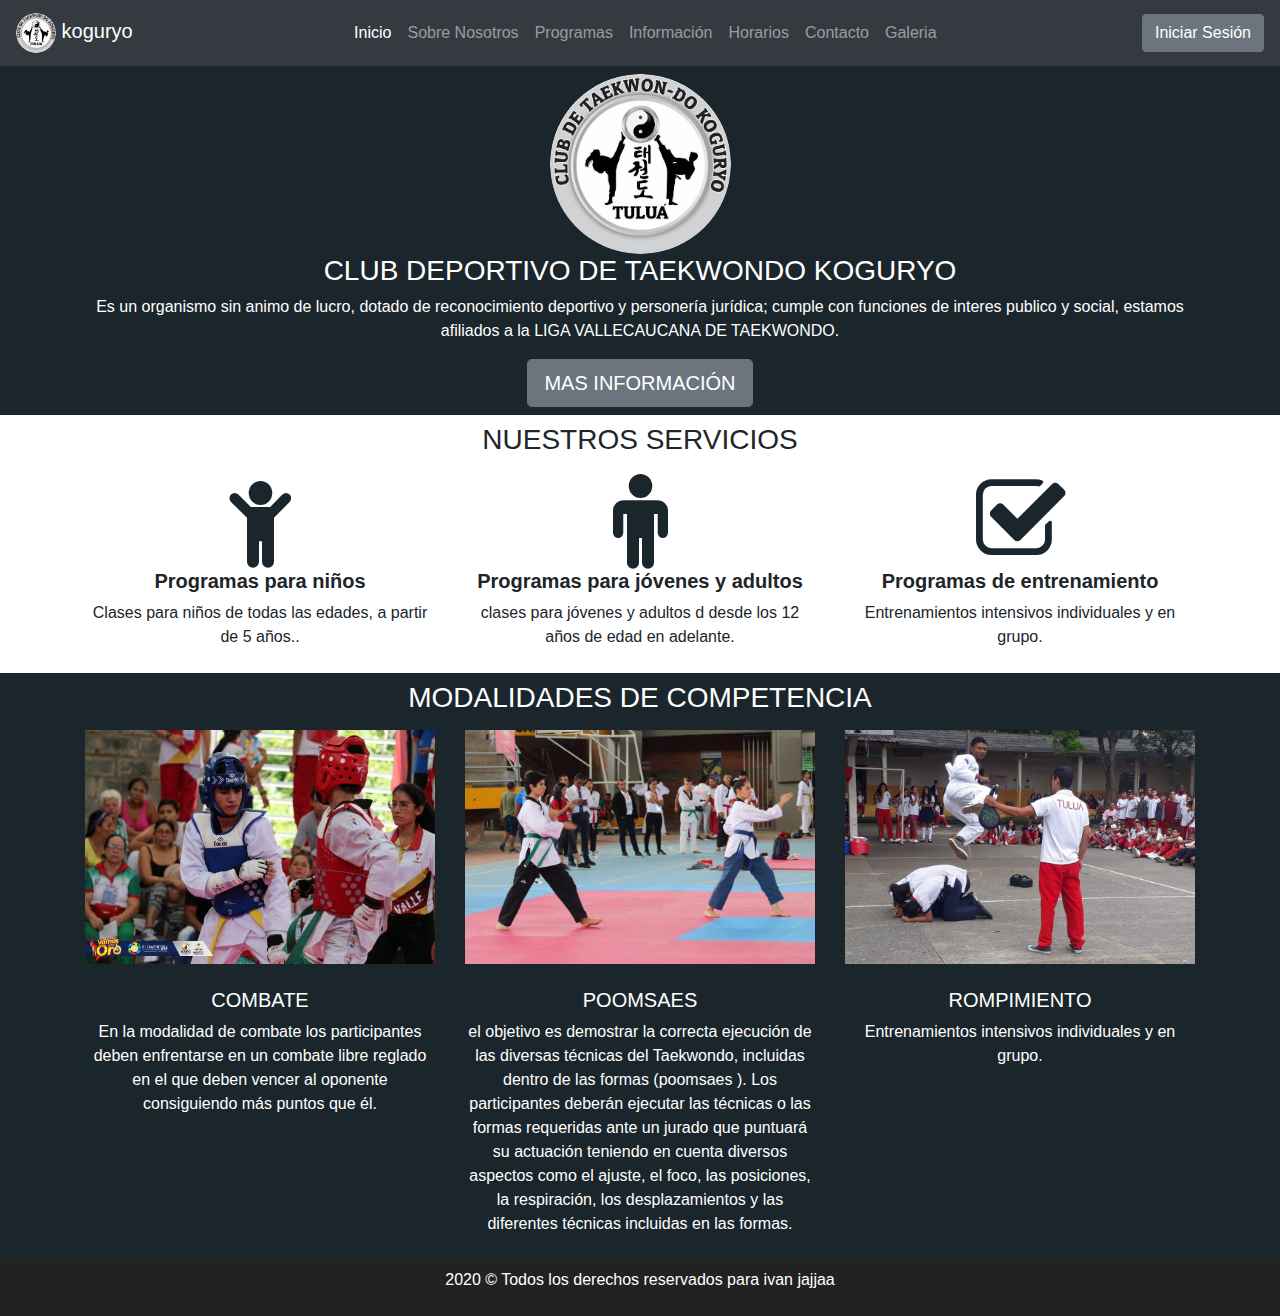
<file: index.html>
<!doctype html>
<html lang="en">
  <head>
    <!-- Required meta tags -->
    <meta charset="utf-8">
    <meta name="viewport" content="width=device-width, initial-scale=1, shrink-to-fit=no">

    <!-- Bootstrap CSS -->
    <link rel="stylesheet" href="css/bootstrap.css">
        <link rel="stylesheet" href="css/font-awesome.min.css">
        <link rel="stylesheet" href="css/estilos.css">

    <title>Club kogyryo</title>
  </head>
  <body>
    <section class="bienvenidos">
      <header class="encabezado">
        <nav class="navbar navbar-expand-lg navbar-dark bg-dark">
  <a class="navbar-brand" href="#">
    <img src="imagenes/logoF.png" width="40" height="40" class="rounded-circle" alt=""> koguryo</a>
  <button class="navbar-toggler" type="button" data-toggle="collapse" data-target="#navbarSupportedContent" aria-controls="navbarSupportedContent" aria-expanded="false" aria-label="Toggle navigation">
    <span class="navbar-toggler-icon"></span>
  </button>

  <div class="collapse navbar-collapse" id="navbarSupportedContent">
    <ul class="navbar-nav mx-auto">
      <li class="nav-item active">
        <a class="nav-link" href="index.html">Inicio <span class="sr-only">(current)</span></a>
      </li>
      <li class="nav-item">
        <a class="nav-link" href="snosotros.html">Sobre Nosotros</a>
      </li>
      <li class="nav-item">
        <a class="nav-link " href="programa.html">Programas</a>
      </li>
      <li class="nav-item">
        <a class="nav-link " href="informacion.html">Información</a>
      </li>
      <li class="nav-item">
        <a class="nav-link " href="horarios.html">Horarios</a>
      </li>
      <li class="nav-item">
        <a class="nav-link " href="contacto.html">Contacto</a>
      </li>
      <li class="nav-item">
        <a class="nav-link " href="galeria.html">Galeria</a>
      </li>
    </ul>
    <form class="form-inline my-2 my-lg-0">
      <a href="plataforma/plata/login.html"><button type="button" class="btn btn-secondary">Iniciar Sesión</button></a>
    </form>
  </div>
</nav>
      </header>



</div>
    </section>

    <section class="quienes-somos  py-2 text-center">
  <div class="container">
<img src="imagenes/logoF.png" alt="Nosotros" width="181" class="rounded-circle ">
<h2 class="h3">CLUB DEPORTIVO DE TAEKWONDO KOGURYO</h2>
<p>Es un organismo sin animo de lucro, dotado de reconocimiento deportivo y personería jurídica; cumple con funciones de interes publico y social, estamos afiliados a la LIGA VALLECAUCANA DE TAEKWONDO.</p>
  <a href="#" class="btn btn-secondary btn-lg" data-toggle="modal" data-target="#quienes-somos">MAS INFORMACIÓN</a>

  </div>

 </section>


 <section class="servicios py-2 text-center">

 <div class="container">
<h2 class="h3 mb-3">NUESTROS SERVICIOS</h2>

<div class="row">
  <div class="col-md-4">
  <i class="fa fa-child" aria-hidden="true"></i>
  <h3 class="h5">Programas para niños</h3>
<p>Clases para niños de todas las edades, a partir de 5 años..</p>
   </div>

     <div class="col-md-4">
  <i class="fa fa-male" aria-hidden="true"></i>
  <h3  class="h5">Programas para jóvenes y adultos</h3>
<p>clases para jóvenes y adultos d desde los 12 años de edad en adelante.</p>
   </div>

     <div class="col-md-4">
  <i class="fa fa-check-square-o" aria-hidden="true"></i>
  <h3  class="h5">Programas de entrenamiento</h3>
<p>Entrenamientos intensivos individuales y en grupo.</p>
   </div>

   


</div>

</div>
 </section>

<section class="ultimos-proyectos py-2 text-center">
  <div class="container">
<h2 class="h3 mb-3">MODALIDADES DE COMPETENCIA</h2>
 <div class="row">
      <div class="col-md-4">
         <a href="#">
          <img src="imagenes/combate.jpg" alt="Proyecto 1" width="290" class="img-fluid m-x-auto">
          </a>
          <h3  class="h5">COMBATE</h3>
<p>En la modalidad de combate los participantes deben enfrentarse en un combate libre reglado en el que deben vencer al oponente consiguiendo más puntos que él.</p>
      </div>

      <div class="col-md-4">
              <a href="#">   <img src="imagenes/poomse.jpg" alt="Proyecto 2" width="290" class="img-fluid m-x-auto"> </a>
              <h3  class="h5">POOMSAES</h3>
<p>el objetivo es demostrar la correcta ejecución de las diversas técnicas del Taekwondo, incluidas dentro de las formas (poomsaes ). Los participantes deberán ejecutar las técnicas o las formas requeridas ante un jurado que puntuará su actuación teniendo en cuenta diversos aspectos como el ajuste, el foco, las posiciones, la respiración, los desplazamientos y las diferentes técnicas incluidas en las formas.</p>
      </div>
            <div class="col-md-4">
               <a href="#">  <img src="imagenes/rompi.jpg" alt="Proyecto 3" width="290" class="img-fluid m-x-auto"> </a>
               <h3  class="h5">ROMPIMIENTO</h3>
<p>Entrenamientos intensivos individuales y en grupo.</p>
      </div>
    </div>



</section>
<footer class="footer   py-2 text-center">
    <div class="container">
<p>2020 © Todos los derechos reservados para ivan jajjaa</p>

  </div>
</footer>


<!-- Modal -->
<div class="modal fade" id="quienes-somos" tabindex="-1" role="dialog" aria-labelledby="myModalLabel" aria-hidden="true">
  <div class="modal-dialog" role="document">
    <div class="modal-content">
      <div class="modal-header">
        <button type="button" class="close" data-dismiss="modal" aria-label="Close">
          <span aria-hidden="true">&times;</span>
        </button>
        <h4 class="modal-title" id="myModalLabel">Quienes somos</h4>
      </div>
      <div class="modal-body">

        <p>
          Lorem ipsum dolor sit amet, consectetur adipisicing elit. Quia saepe autem unde culpa temporibus qui labore eos. Ullam repellendus saepe laborum qui culpa, doloribus atque tempore aut eaque blanditiis, iste.
        </p>
      </div>
      <div class="modal-footer">
        <button type="button" class="btn btn-secondary" data-dismiss="modal">Close</button>

      </div>
    </div>
  </div>
</div>


    <!-- Optional JavaScript -->
    <!-- jQuery first, then Popper.js, then Bootstrap JS -->
    <script src="https://code.jquery.com/jquery-3.4.1.slim.min.js" integrity="sha384-J6qa4849blE2+poT4WnyKhv5vZF5SrPo0iEjwBvKU7imGFAV0wwj1yYfoRSJoZ+n" crossorigin="anonymous"></script>
    <script src="https://cdn.jsdelivr.net/npm/popper.js@1.16.0/dist/umd/popper.min.js" integrity="sha384-Q6E9RHvbIyZFJoft+2mJbHaEWldlvI9IOYy5n3zV9zzTtmI3UksdQRVvoxMfooAo" crossorigin="anonymous"></script>
    <script src="https://stackpath.bootstrapcdn.com/bootstrap/4.4.1/js/bootstrap.min.js" integrity="sha384-wfSDF2E50Y2D1uUdj0O3uMBJnjuUD4Ih7YwaYd1iqfktj0Uod8GCExl3Og8ifwB6" crossorigin="anonymous"></script>
  </body>
</html>
</file>
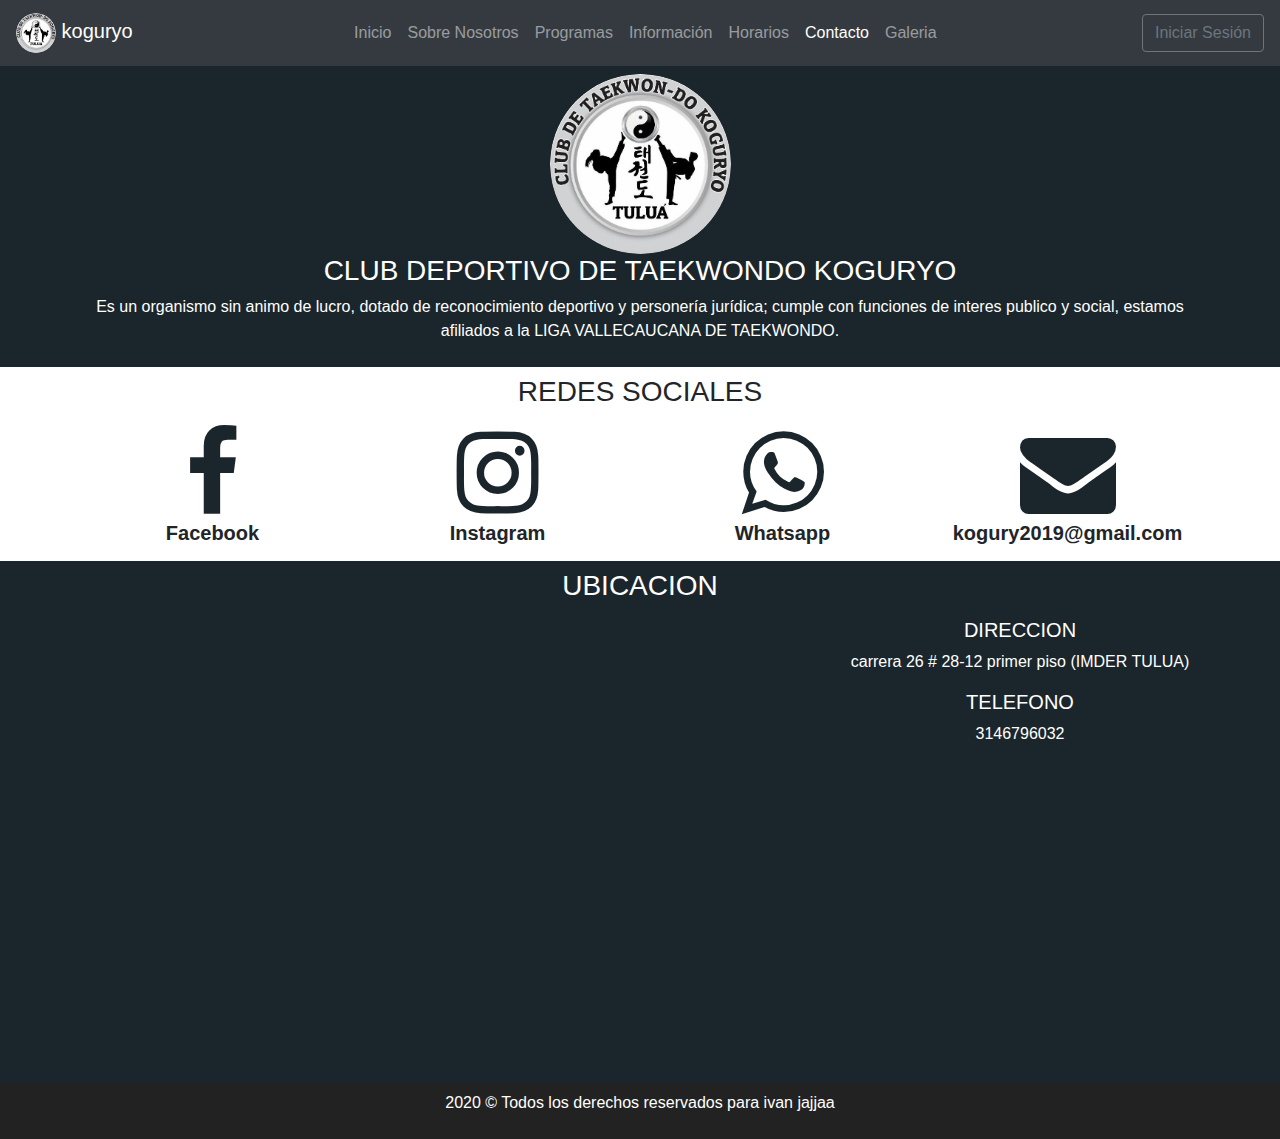
<file: contacto.html>
<!doctype html>
<html lang="en">
  <head>
    <!-- Required meta tags -->
    <meta charset="utf-8">
    <meta name="viewport" content="width=device-width, initial-scale=1, shrink-to-fit=no">

    <!-- Bootstrap CSS -->
    <link rel="stylesheet" href="css/bootstrap.css">
        <link rel="stylesheet" href="css/font-awesome.min.css">
        <link rel="stylesheet" href="css/estilos.css">

    <title>Contacto</title>
  </head>
  <body>
    <section class="bienvenidos1">
      <header class="encabezado">
        <nav class="navbar navbar-expand-lg navbar-dark bg-dark">
  <a class="navbar-brand" href="#">
    <img src="imagenes/logoF.png" width="40" height="40" class="rounded-circle" alt=""> koguryo</a>
  <button class="navbar-toggler" type="button" data-toggle="collapse" data-target="#navbarSupportedContent" aria-controls="navbarSupportedContent" aria-expanded="false" aria-label="Toggle navigation">
    <span class="navbar-toggler-icon"></span>
  </button>

  <div class="collapse navbar-collapse" id="navbarSupportedContent">
    <ul class="navbar-nav mx-auto">
      <li class="nav-item">
        <a class="nav-link" href="index.html">Inicio <span class="sr-only">(current)</span></a>
      </li>
      <li class="nav-item ">
        <a class="nav-link" href="snosotros.html">Sobre Nosotros</a>
      </li>
      <li class="nav-item">
        <a class="nav-link " href="programa.html">Programas</a>
      </li>
      <li class="nav-item">
        <a class="nav-link " href="informacion.html">Información</a>
      </li>
      <li class="nav-item">
        <a class="nav-link " href="horarios.html">Horarios</a>
      </li>
      <li class="nav-item active">
        <a class="nav-link " href="contacto.html">Contacto</a>
      </li>
      <li class="nav-item">
        <a class="nav-link " href="galeria.html">Galeria</a>
      </li>
    </ul>
    <form class="form-inline my-2 my-lg-0">
      <button type="button" class="btn btn-outline-secondary">Iniciar Sesión</button>
    </form>
  </div>
</nav>
      </header>
    </section>

        <section class="quienes-somos  py-2 text-center">
  <div class="container">
<img src="imagenes/logoF.png" alt="Nosotros" width="181" class="rounded-circle ">
<h2 class="h3">CLUB DEPORTIVO DE TAEKWONDO KOGURYO</h2>
<p>Es un organismo sin animo de lucro, dotado de reconocimiento deportivo y personería jurídica; cumple con funciones de interes publico y social, estamos afiliados a la LIGA VALLECAUCANA DE TAEKWONDO.</p>

  </div>

 </section>


 <section class="servicios py-2 text-center">

 <div class="container">
<h2 class="h3 mb-3">REDES SOCIALES</h2>

<div class="row">
  <div class="col-md">
  <a href="https://www.facebook.com/102927211325764/posts/102928521325633/?substory_index=0"><i class="fa fa-facebook" aria-hidden="true"></i></a>
  <h3 class="h5">Facebook</h3>
   </div>

     <div class="col-md">
  <a href="https://www.instagram.com/koguryo_tulua/"><i class="fa fa-instagram" aria-hidden="true"></i></a>
  <h3  class="h5">Instagram</h3>
   </div>
   <div class="col-md">
  <a href="https://wa.link/fxrete"><i class="fa fa-whatsapp" aria-hidden="true"></i></a>
  <h3  class="h5">Whatsapp</h3>
   </div>
   <div class="col-md">
  <i class="fa fa-envelope" aria-hidden="true"></i>
  <h3  class="h5">kogury2019@gmail.com</h3>
   </div>
</div>

</div>
 </section>

<section class="ultimos-proyectos1 py-2 text-center">
  <div class="container">
<h2 class="h3 mb-3">UBICACION</h2>
 <div class="row">
      <div class="col-md-8">
<iframe src="https://www.google.com/maps/embed?pb=!1m18!1m12!1m3!1d248.7307039109428!2d-76.19756130611066!3d4.083143262951199!2m3!1f0!2f0!3f0!3m2!1i1024!2i768!4f13.1!3m3!1m2!1s0x0%3A0x549db1bbc9118225!2sInstituto%20Municipal%20Del%20Depirte!5e0!3m2!1ses-419!2sco!4v1584400615065!5m2!1ses-419!2sco" width="600" height="450" frameborder="0" style="border:0;" allowfullscreen="" aria-hidden="false" tabindex="0"></iframe>
      </div>
       <div class="col-md-4">
<h3  class="h5">DIRECCION</h3>
<p>carrera 26 # 28-12 primer piso (IMDER TULUA)</p>
<h3  class="h5">TELEFONO</h3>
<p>3146796032</p>
      </div>
      
    </div>



</section>
<footer class="footer   py-2 text-center">
    <div class="container">
<p>2020 © Todos los derechos reservados para ivan jajjaa</p>

  </div>
</footer>

    

    <!-- Optional JavaScript -->
    <!-- jQuery first, then Popper.js, then Bootstrap JS -->
    <script src="https://code.jquery.com/jquery-3.4.1.slim.min.js" integrity="sha384-J6qa4849blE2+poT4WnyKhv5vZF5SrPo0iEjwBvKU7imGFAV0wwj1yYfoRSJoZ+n" crossorigin="anonymous"></script>
    <script src="https://cdn.jsdelivr.net/npm/popper.js@1.16.0/dist/umd/popper.min.js" integrity="sha384-Q6E9RHvbIyZFJoft+2mJbHaEWldlvI9IOYy5n3zV9zzTtmI3UksdQRVvoxMfooAo" crossorigin="anonymous"></script>
    <script src="https://stackpath.bootstrapcdn.com/bootstrap/4.4.1/js/bootstrap.min.js" integrity="sha384-wfSDF2E50Y2D1uUdj0O3uMBJnjuUD4Ih7YwaYd1iqfktj0Uod8GCExl3Og8ifwB6" crossorigin="anonymous"></script>
  </body>
</html>
</file>
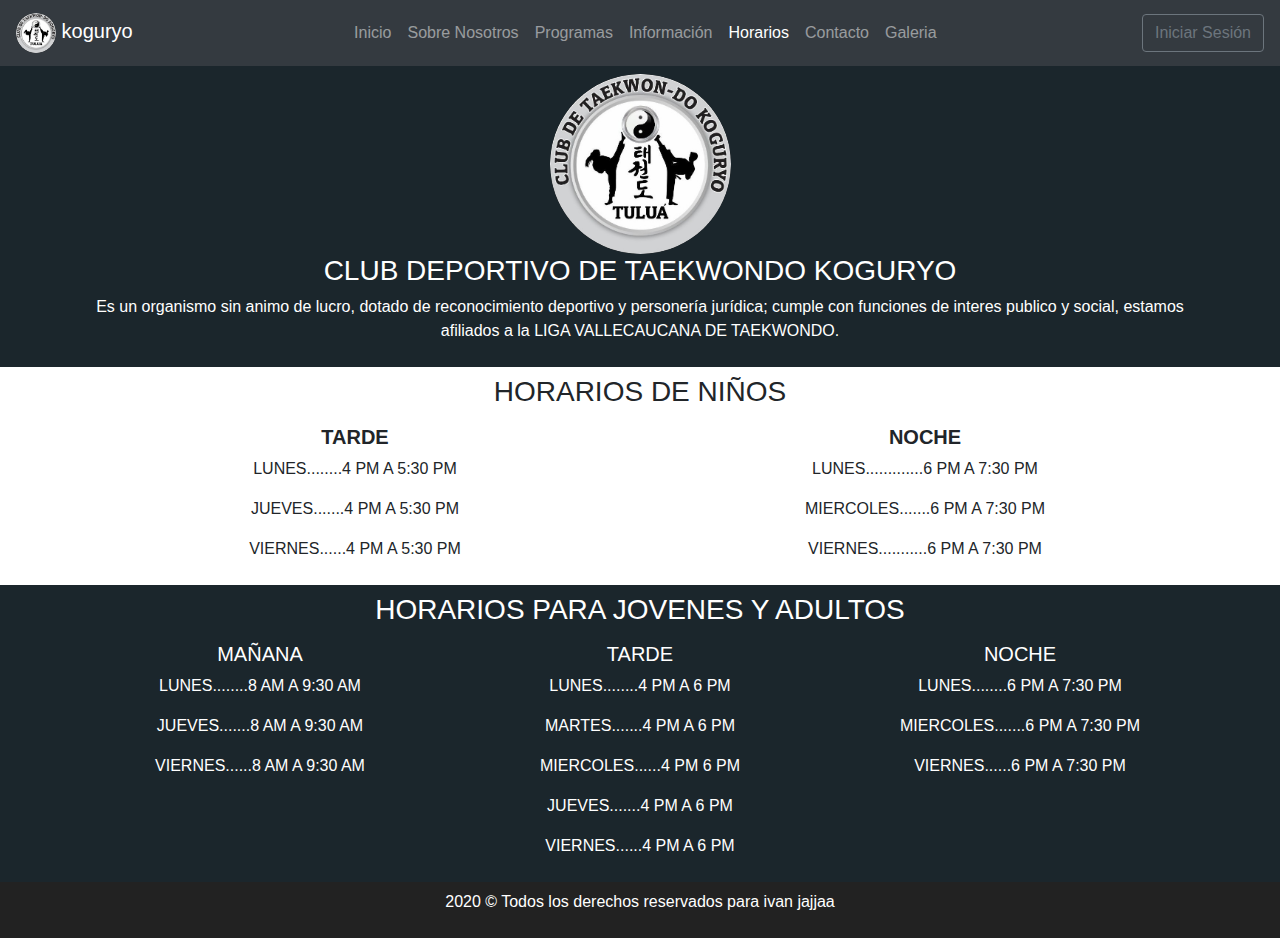
<file: horarios.html>
<!doctype html>
<html lang="en">
  <head>
    <!-- Required meta tags -->
    <meta charset="utf-8">
    <meta name="viewport" content="width=device-width, initial-scale=1, shrink-to-fit=no">

    <!-- Bootstrap CSS -->
    <link rel="stylesheet" href="css/bootstrap.css">
        <link rel="stylesheet" href="css/font-awesome.min.css">
        <link rel="stylesheet" href="css/estilos.css">

    <title>Horarios</title>
  </head>
  <body>
    <section class="bienvenidos1">
      <header class="encabezado">
        <nav class="navbar navbar-expand-lg navbar-dark bg-dark">
  <a class="navbar-brand" href="#">
    <img src="imagenes/logoF.png" width="40" height="40" class="rounded-circle" alt=""> koguryo</a>
  <button class="navbar-toggler" type="button" data-toggle="collapse" data-target="#navbarSupportedContent" aria-controls="navbarSupportedContent" aria-expanded="false" aria-label="Toggle navigation">
    <span class="navbar-toggler-icon"></span>
  </button>

  <div class="collapse navbar-collapse" id="navbarSupportedContent">
    <ul class="navbar-nav mx-auto">
      <li class="nav-item">
        <a class="nav-link" href="index.html">Inicio <span class="sr-only">(current)</span></a>
      </li>
      <li class="nav-item ">
        <a class="nav-link" href="snosotros.html">Sobre Nosotros</a>
      </li>
      <li class="nav-item">
        <a class="nav-link " href="programa.html">Programas</a>
      </li>
      <li class="nav-item">
        <a class="nav-link " href="informacion.html">Información</a>
      </li>
      <li class="nav-item">
        <a class="nav-link active" href="horarios.html">Horarios</a>
      </li>
      <li class="nav-item">
        <a class="nav-link " href="contacto.html">Contacto</a>
      </li>
      <li class="nav-item">
        <a class="nav-link " href="galeria.html">Galeria</a>
      </li>
    </ul>
    <form class="form-inline my-2 my-lg-0">
      <button type="button" class="btn btn-outline-secondary">Iniciar Sesión</button>
    </form>
  </div>
</nav>
      </header>
    </section>

        <section class="quienes-somos  py-2 text-center">
  <div class="container">
<img src="imagenes/logoF.png" alt="Nosotros" width="181" class="rounded-circle ">
<h2 class="h3">CLUB DEPORTIVO DE TAEKWONDO KOGURYO</h2>
<p>Es un organismo sin animo de lucro, dotado de reconocimiento deportivo y personería jurídica; cumple con funciones de interes publico y social, estamos afiliados a la LIGA VALLECAUCANA DE TAEKWONDO.</p>

  </div>

 </section>


 <section class="servicios py-2 text-center">

 <div class="container">
<h2 class="h3 mb-3">HORARIOS DE NIÑOS</h2>

<div class="row">
  <div class="col-md">
  <h3 class="h5">TARDE</h3>
<p>LUNES........4 PM A 5:30 PM</p>
<p>JUEVES.......4 PM A 5:30 PM</p>
<p>VIERNES......4 PM A 5:30 PM</p>
   </div>

     <div class="col-md">
  <h3  class="h5">NOCHE</h3>
<p>LUNES.............6 PM A 7:30 PM</p>
<p>MIERCOLES.......6 PM A 7:30 PM</p>
<p>VIERNES...........6 PM A 7:30 PM</p>
   </div>
</div>

</div>
 </section>

<section class="ultimos-proyectos py-2 text-center">
  <div class="container">
<h2 class="h3 mb-3">HORARIOS PARA JOVENES Y ADULTOS</h2>
 <div class="row">
      <div class="col-md-4">
          <h3  class="h5">MAÑANA</h3>
<p>LUNES........8 AM A 9:30 AM</p>
<p>JUEVES.......8 AM A 9:30 AM</p>
<p>VIERNES......8 AM A 9:30 AM</p>
      </div>

      <div class="col-md-4">
              <h3  class="h5">TARDE</h3>
<p>LUNES........4 PM A 6 PM</p>
<p>MARTES.......4 PM A 6 PM</p>
<p>MIERCOLES......4 PM 6 PM</p>
<p>JUEVES.......4 PM A 6 PM</p>
<p>VIERNES......4 PM A 6 PM</p>
      </div>
            <div class="col-md-4">
               <h3  class="h5">NOCHE</h3>
<p>LUNES........6 PM A 7:30 PM</p>
<p>MIERCOLES.......6 PM A 7:30 PM</p>
<p>VIERNES......6 PM A 7:30 PM</p>
      </div>
    </div>



</section>
<footer class="footer   py-2 text-center">
    <div class="container">
<p>2020 © Todos los derechos reservados para ivan jajjaa</p>

  </div>
</footer>

    

    <!-- Optional JavaScript -->
    <!-- jQuery first, then Popper.js, then Bootstrap JS -->
    <script src="https://code.jquery.com/jquery-3.4.1.slim.min.js" integrity="sha384-J6qa4849blE2+poT4WnyKhv5vZF5SrPo0iEjwBvKU7imGFAV0wwj1yYfoRSJoZ+n" crossorigin="anonymous"></script>
    <script src="https://cdn.jsdelivr.net/npm/popper.js@1.16.0/dist/umd/popper.min.js" integrity="sha384-Q6E9RHvbIyZFJoft+2mJbHaEWldlvI9IOYy5n3zV9zzTtmI3UksdQRVvoxMfooAo" crossorigin="anonymous"></script>
    <script src="https://stackpath.bootstrapcdn.com/bootstrap/4.4.1/js/bootstrap.min.js" integrity="sha384-wfSDF2E50Y2D1uUdj0O3uMBJnjuUD4Ih7YwaYd1iqfktj0Uod8GCExl3Og8ifwB6" crossorigin="anonymous"></script>
  </body>
</html>
</file>
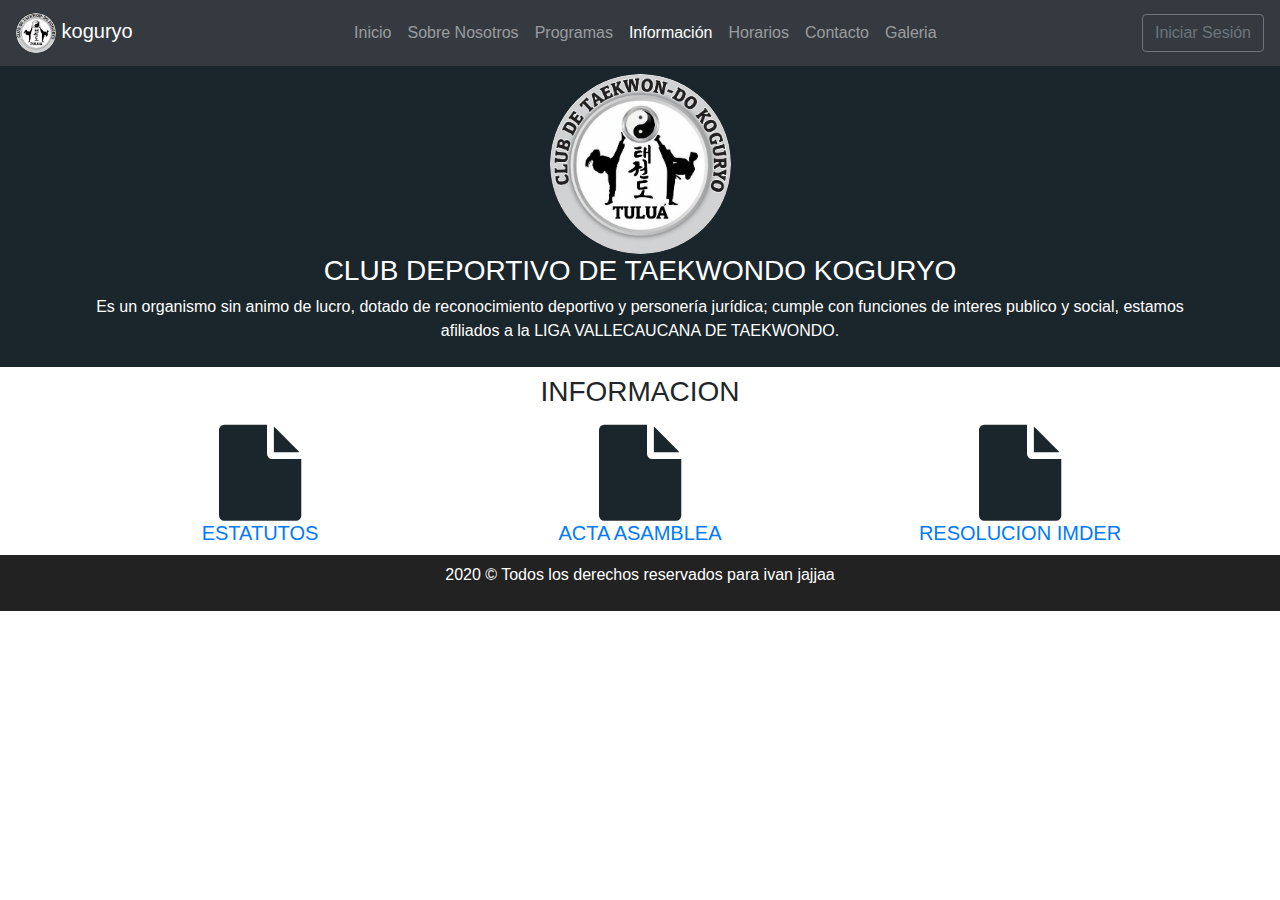
<file: informacion.html>
<!doctype html>
<html lang="en">
  <head>
    <!-- Required meta tags -->
    <meta charset="utf-8">
    <meta name="viewport" content="width=device-width, initial-scale=1, shrink-to-fit=no">

    <!-- Bootstrap CSS -->
    <link rel="stylesheet" href="css/bootstrap.css">
        <link rel="stylesheet" href="css/font-awesome.min.css">
        <link rel="stylesheet" href="css/estilos.css">

    <title>Información</title>
  </head>
  <body>
    <section class="bienvenidos1">
      <header class="encabezado">
        <nav class="navbar navbar-expand-lg navbar-dark bg-dark">
  <a class="navbar-brand" href="#">
    <img src="imagenes/logoF.png" width="40" height="40" class="rounded-circle" alt=""> koguryo</a>
  <button class="navbar-toggler" type="button" data-toggle="collapse" data-target="#navbarSupportedContent" aria-controls="navbarSupportedContent" aria-expanded="false" aria-label="Toggle navigation">
    <span class="navbar-toggler-icon"></span>
  </button>

  <div class="collapse navbar-collapse" id="navbarSupportedContent">
    <ul class="navbar-nav mx-auto">
      <li class="nav-item">
        <a class="nav-link" href="index.html">Inicio <span class="sr-only">(current)</span></a>
      </li>
      <li class="nav-item">
        <a class="nav-link" href="snosotros.html">Sobre Nosotros</a>
      </li>
      <li class="nav-item">
        <a class="nav-link " href="programa.html">Programas</a>
      </li>
      <li class="nav-item active">
        <a class="nav-link " href="informacion.html">Información</a>
      </li>
      <li class="nav-item">
        <a class="nav-link " href="horarios.html">Horarios</a>
      </li>
      <li class="nav-item">
        <a class="nav-link " href="contacto.html">Contacto</a>
      </li>
      <li class="nav-item">
        <a class="nav-link " href="galeria.html">Galeria</a>
      </li>
    </ul>
    <form class="form-inline my-2 my-lg-0">
      <button type="button" class="btn btn-outline-secondary">Iniciar Sesión</button>
    </form>
  </div>
</nav>
      </header>
    </section>

        <section class="quienes-somos  py-2 text-center">
  <div class="container">
<img src="imagenes/logoF.png" alt="Nosotros" width="181" class="rounded-circle ">
<h2 class="h3">CLUB DEPORTIVO DE TAEKWONDO KOGURYO</h2>
<p>Es un organismo sin animo de lucro, dotado de reconocimiento deportivo y personería jurídica; cumple con funciones de interes publico y social, estamos afiliados a la LIGA VALLECAUCANA DE TAEKWONDO.</p>


  </div>

 </section>


 <section class="servicios py-2 text-center">

 <div class="container">
<h2 class="h3 mb-3">INFORMACION</h2>

<div class="row">
  <div class="col-md">
  <i class="fa fa-file" aria-hidden="true"></i>
  <br>
  <a class="h5" href="imagenes/estatutos.pdf" download="ESTATUTOS">ESTATUTOS</a>
   </div>
     <div class="col-md">
  <i class="fa fa-file" aria-hidden="true"></i>
  <br>
  <a class="h5" href="imagenes/fundadores.pdf" download="ACTA ASAMBLEA">ACTA ASAMBLEA</a>
   </div>
     <div class="col-md">
  <i class="fa fa-file" aria-hidden="true"></i>
  <br>
  <a class="h5" href="imagenes/resolucion.pdf" download="RESOLUCION">RESOLUCION IMDER</a>
   </div>
</div>

</div>
 </section>

<footer class="footer   py-2 text-center">
    <div class="container">
<p>2020 © Todos los derechos reservados para ivan jajjaa</p>

  </div>
</footer>

    

    <!-- Optional JavaScript -->
    <!-- jQuery first, then Popper.js, then Bootstrap JS -->
    <script src="https://code.jquery.com/jquery-3.4.1.slim.min.js" integrity="sha384-J6qa4849blE2+poT4WnyKhv5vZF5SrPo0iEjwBvKU7imGFAV0wwj1yYfoRSJoZ+n" crossorigin="anonymous"></script>
    <script src="https://cdn.jsdelivr.net/npm/popper.js@1.16.0/dist/umd/popper.min.js" integrity="sha384-Q6E9RHvbIyZFJoft+2mJbHaEWldlvI9IOYy5n3zV9zzTtmI3UksdQRVvoxMfooAo" crossorigin="anonymous"></script>
    <script src="https://stackpath.bootstrapcdn.com/bootstrap/4.4.1/js/bootstrap.min.js" integrity="sha384-wfSDF2E50Y2D1uUdj0O3uMBJnjuUD4Ih7YwaYd1iqfktj0Uod8GCExl3Og8ifwB6" crossorigin="anonymous"></script>
  </body>
</html>
</file>
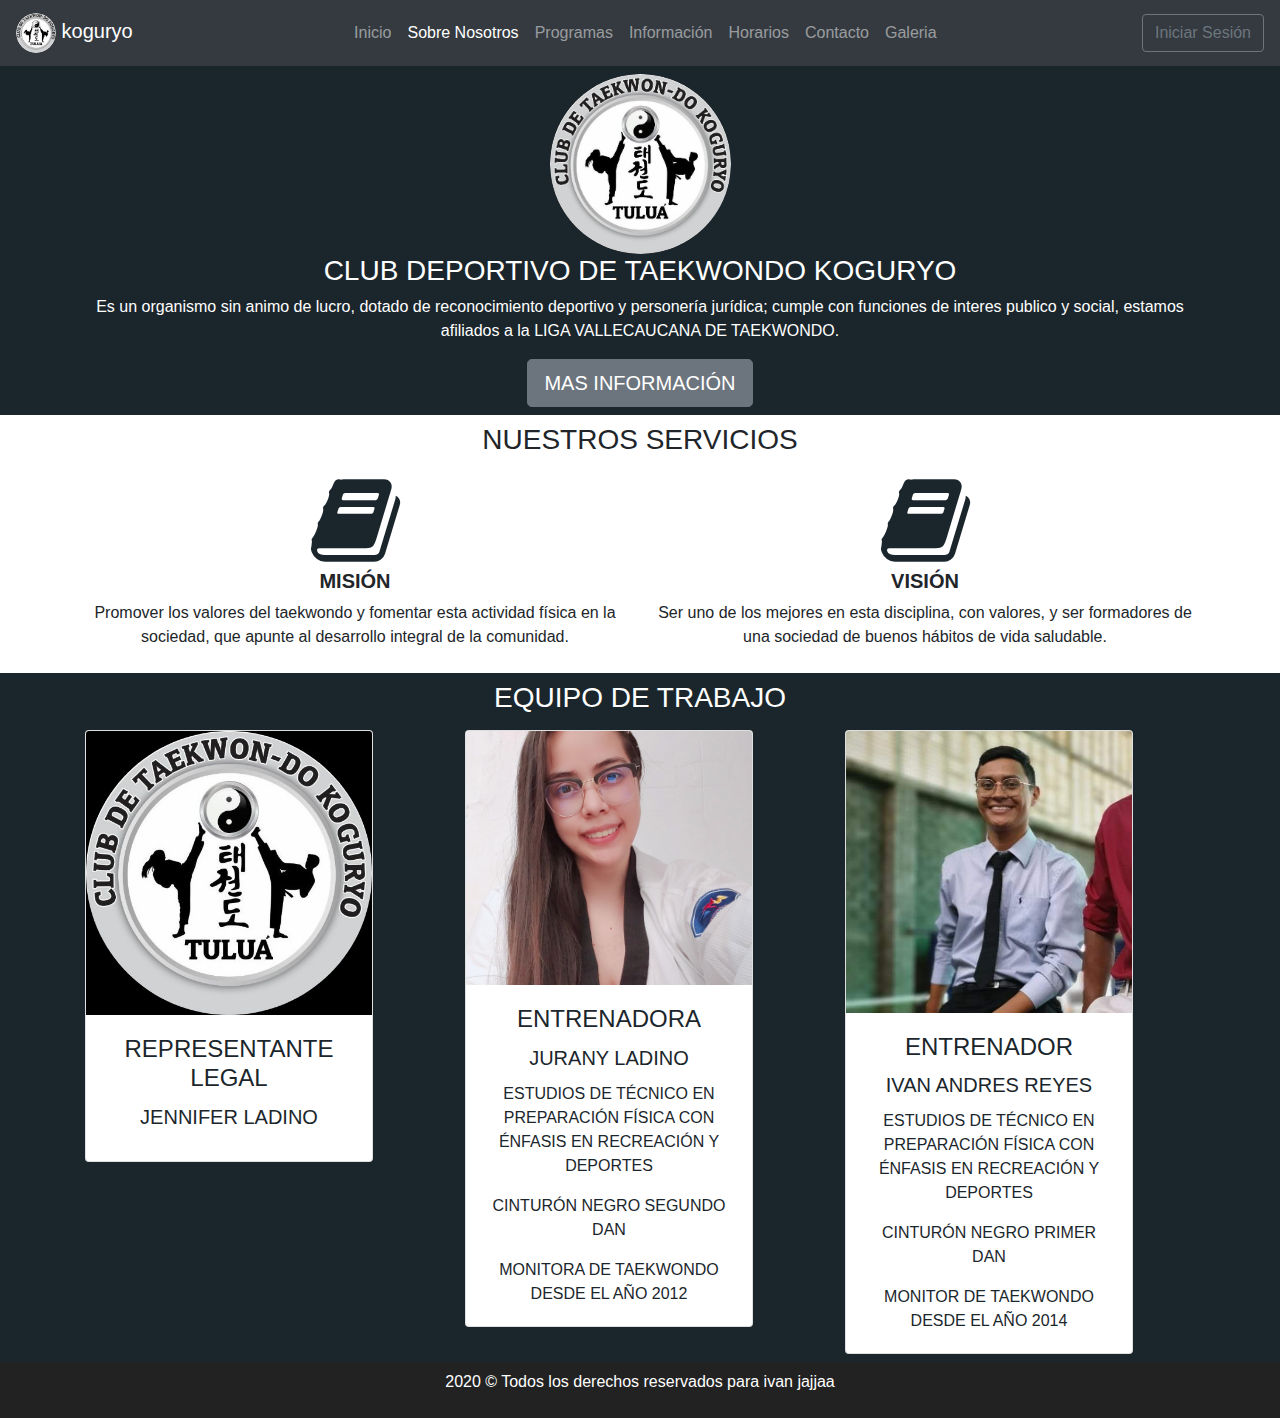
<file: snosotros.html>
<!doctype html>
<html lang="en">
  <head>
    <!-- Required meta tags -->
    <meta charset="utf-8">
    <meta name="viewport" content="width=device-width, initial-scale=1, shrink-to-fit=no">

    <!-- Bootstrap CSS -->
    <link rel="stylesheet" href="css/bootstrap.css">
        <link rel="stylesheet" href="css/font-awesome.min.css">
        <link rel="stylesheet" href="css/estilos.css">

    <title>Sobre Nosotros</title>
  </head>
  <body>
    <section class="bienvenidos1">
      <header class="encabezado">
        <nav class="navbar navbar-expand-lg navbar-dark bg-dark">
  <a class="navbar-brand" href="#">
    <img src="imagenes/logoF.png" width="40" height="40" class="rounded-circle" alt=""> koguryo</a>
  <button class="navbar-toggler" type="button" data-toggle="collapse" data-target="#navbarSupportedContent" aria-controls="navbarSupportedContent" aria-expanded="false" aria-label="Toggle navigation">
    <span class="navbar-toggler-icon"></span>
  </button>

  <div class="collapse navbar-collapse" id="navbarSupportedContent">
    <ul class="navbar-nav mx-auto">
      <li class="nav-item">
        <a class="nav-link" href="index.html">Inicio <span class="sr-only">(current)</span></a>
      </li>
      <li class="nav-item active">
        <a class="nav-link" href="snosotros.html">Sobre Nosotros</a>
      </li>
      <li class="nav-item">
        <a class="nav-link " href="programa.html">Programas</a>
      </li>
      <li class="nav-item">
        <a class="nav-link " href="informacion.html">Información</a>
      </li>
      <li class="nav-item">
        <a class="nav-link " href="horarios.html">Horarios</a>
      </li>
      <li class="nav-item">
        <a class="nav-link " href="contacto.html">Contacto</a>
      </li>
      <li class="nav-item">
        <a class="nav-link " href="galeria.html">Galeria</a>
      </li>
    </ul>
    <form class="form-inline my-2 my-lg-0">
      <button type="button" class="btn btn-outline-secondary">Iniciar Sesión</button>
    </form>
  </div>
</nav>
      </header>
    </section>

        <section class="quienes-somos  py-2 text-center">
  <div class="container">
<img src="imagenes/logoF.png" alt="Nosotros" width="181" class="rounded-circle ">
<h2 class="h3">CLUB DEPORTIVO DE TAEKWONDO KOGURYO</h2>
<p>Es un organismo sin animo de lucro, dotado de reconocimiento deportivo y personería jurídica; cumple con funciones de interes publico y social, estamos afiliados a la LIGA VALLECAUCANA DE TAEKWONDO.</p>
  <a href="#" class="btn btn-secondary btn-lg" data-toggle="modal" data-target="#quienes-somos">MAS INFORMACIÓN</a>

  </div>

 </section>


 <section class="servicios py-2 text-center">

 <div class="container">
<h2 class="h3 mb-3">NUESTROS SERVICIOS</h2>

<div class="row">
  <div class="col-md">
  <i class="fa fa-book" aria-hidden="true"></i>
  <h3 class="h5">MISIÓN</h3>
<p>Promover los valores del taekwondo y fomentar esta actividad física en la sociedad, que apunte al desarrollo integral de la comunidad.</p>
   </div>

     <div class="col-md">
  <i class="fa fa-book" aria-hidden="true"></i>
  <h3  class="h5">VISIÓN</h3>
<p>Ser uno de los mejores en esta disciplina, con valores, y ser formadores de una sociedad de buenos hábitos de vida saludable.</p>
   </div>
</div>

</div>
 </section>

<section class="ultimos-proyectos1 py-2 text-center">
  <div class="container">
<h2 class="h3 mb-3">EQUIPO DE TRABAJO</h2>
 <div class="row">
      <div class="col-md-4">
         <div class="card" style="width: 18rem;">
  <img src="imagenes/logoF.png" class="card-img-top" alt="...">
  <div class="card-body">
    <h4 class="card-title">REPRESENTANTE LEGAL</h4>
    <h5 class="card-title">JENNIFER LADINO</h5>

  </div>
</div>
      </div>
<div class="col-md-4">
         <div class="card" style="width: 18rem;">
  <img src="imagenes/jura.jpeg" class="card-img-top" alt="...">
  <div class="card-body">
    <h4 class="card-title">ENTRENADORA</h4>
    <h5 class="card-title">JURANY LADINO</h5>
    <p class="card-text">ESTUDIOS DE TÉCNICO EN PREPARACIÓN FÍSICA CON ÉNFASIS EN RECREACIÓN Y DEPORTES</p>
<P class="card-text"> CINTURÓN NEGRO SEGUNDO DAN</P>
<P class="card-text">MONITORA DE TAEKWONDO DESDE EL AÑO 2012</p>
  </div>
</div>
      </div>
      <div class="col-md-4">
         <div class="card" style="width: 18rem;">
  <img src="imagenes/yo.jpg" class="card-img-top" alt="...">
  <div class="card-body">
    <h4 class="card-title">ENTRENADOR</h4>
    <h5 class="card-title">IVAN ANDRES REYES</h5>
<p class="card-text">ESTUDIOS DE TÉCNICO EN PREPARACIÓN FÍSICA CON ÉNFASIS EN RECREACIÓN Y DEPORTES</p>
<P class="card-text"> CINTURÓN NEGRO PRIMER DAN</P>
<P class="card-text">MONITOR DE TAEKWONDO DESDE EL AÑO 2014</p>
  </div>
</div>
      </div>
      
    </div>



</section>
<footer class="footer   py-2 text-center">
    <div class="container">
<p>2020 © Todos los derechos reservados para ivan jajjaa</p>

  </div>
</footer>

    

    <!-- Optional JavaScript -->
    <!-- jQuery first, then Popper.js, then Bootstrap JS -->
    <script src="https://code.jquery.com/jquery-3.4.1.slim.min.js" integrity="sha384-J6qa4849blE2+poT4WnyKhv5vZF5SrPo0iEjwBvKU7imGFAV0wwj1yYfoRSJoZ+n" crossorigin="anonymous"></script>
    <script src="https://cdn.jsdelivr.net/npm/popper.js@1.16.0/dist/umd/popper.min.js" integrity="sha384-Q6E9RHvbIyZFJoft+2mJbHaEWldlvI9IOYy5n3zV9zzTtmI3UksdQRVvoxMfooAo" crossorigin="anonymous"></script>
    <script src="https://stackpath.bootstrapcdn.com/bootstrap/4.4.1/js/bootstrap.min.js" integrity="sha384-wfSDF2E50Y2D1uUdj0O3uMBJnjuUD4Ih7YwaYd1iqfktj0Uod8GCExl3Og8ifwB6" crossorigin="anonymous"></script>
  </body>
</html>
</file>
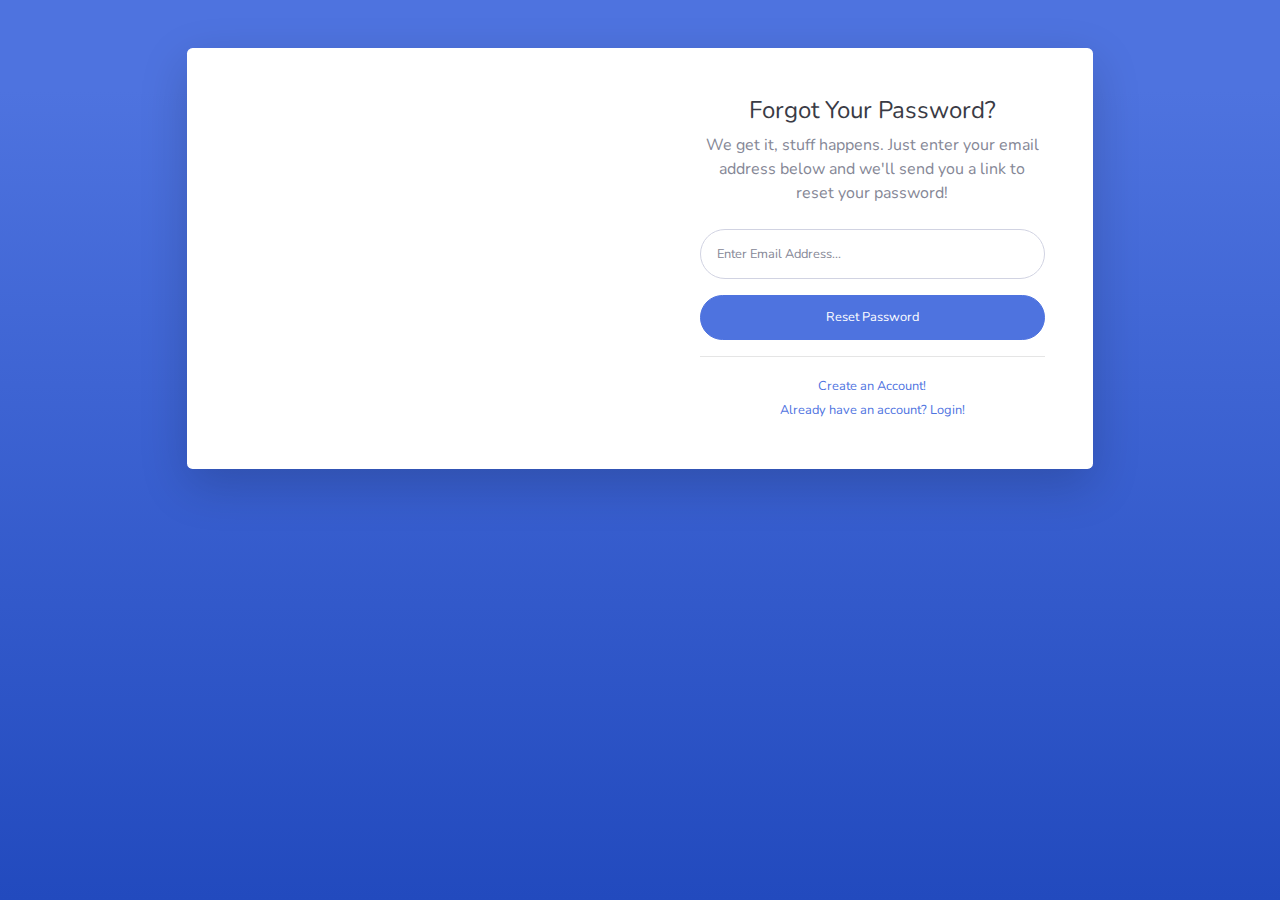
<file: plataforma/plata/forgot-password.html>
<!DOCTYPE html>
<html lang="en">

<head>

  <meta charset="utf-8">
  <meta http-equiv="X-UA-Compatible" content="IE=edge">
  <meta name="viewport" content="width=device-width, initial-scale=1, shrink-to-fit=no">
  <meta name="description" content="">
  <meta name="author" content="">

  <title>SB Admin 2 - Forgot Password</title>

  <!-- Custom fonts for this template-->
  <link href="vendor/fontawesome-free/css/all.min.css" rel="stylesheet" type="text/css">
  <link href="https://fonts.googleapis.com/css?family=Nunito:200,200i,300,300i,400,400i,600,600i,700,700i,800,800i,900,900i" rel="stylesheet">

  <!-- Custom styles for this template-->
  <link href="css/sb-admin-2.min.css" rel="stylesheet">

</head>

<body class="bg-gradient-primary">

  <div class="container">

    <!-- Outer Row -->
    <div class="row justify-content-center">

      <div class="col-xl-10 col-lg-12 col-md-9">

        <div class="card o-hidden border-0 shadow-lg my-5">
          <div class="card-body p-0">
            <!-- Nested Row within Card Body -->
            <div class="row">
              <div class="col-lg-6 d-none d-lg-block bg-password-image"></div>
              <div class="col-lg-6">
                <div class="p-5">
                  <div class="text-center">
                    <h1 class="h4 text-gray-900 mb-2">Forgot Your Password?</h1>
                    <p class="mb-4">We get it, stuff happens. Just enter your email address below and we'll send you a link to reset your password!</p>
                  </div>
                  <form class="user">
                    <div class="form-group">
                      <input type="email" class="form-control form-control-user" id="exampleInputEmail" aria-describedby="emailHelp" placeholder="Enter Email Address...">
                    </div>
                    <a href="login.html" class="btn btn-primary btn-user btn-block">
                      Reset Password
                    </a>
                  </form>
                  <hr>
                  <div class="text-center">
                    <a class="small" href="register.html">Create an Account!</a>
                  </div>
                  <div class="text-center">
                    <a class="small" href="login.html">Already have an account? Login!</a>
                  </div>
                </div>
              </div>
            </div>
          </div>
        </div>

      </div>

    </div>

  </div>

  <!-- Bootstrap core JavaScript-->
  <script src="vendor/jquery/jquery.min.js"></script>
  <script src="vendor/bootstrap/js/bootstrap.bundle.min.js"></script>

  <!-- Core plugin JavaScript-->
  <script src="vendor/jquery-easing/jquery.easing.min.js"></script>

  <!-- Custom scripts for all pages-->
  <script src="js/sb-admin-2.min.js"></script>

</body>

</html>
</file>
<file: css/estilos.css>
html {
  font-size: 15px; }

/*Estilos bloque bienvenidos*/
/*.bienvenidos {
  background: url("C:/Users/Iván Andrés/Documents/pagina/proyecto web/imagenes/foto5.jpg");
  background-size: cover;
  height: 100vh;
  overflow: hidden; }*/

#menuprincipal {
  clear: both; }

.texto-bienvenido {
  color: #fff;
  margin-top: 9rem; }

.btn-primary {
  background-color: #F05F40;
  border-color: #b93e24;
  -webkit-transition: all .5s ease;
          transition: all .5s ease;
  text-transform: uppercase; }

.btn-primary:hover {
  color: #fff;
  background-color: #fd7355;
  border-color: #F05F40; }

/*Estilos bloque Quienes somos*/
.quienes-somos {
  background: #1b262c;
  color: #fff; }

  .sesion {
  background: #1b262c;
  color: #fff; }

/*Estilos bloque Servicios*/
.servicios .fa {
  color: #1b262c;
  font-size: 6rem; }

.servicios h3 {
  font-weight: bold; }

/*Estilos Ultimos proyectos*/
.ultimos-proyectos {
  background: #1b262c;
  color: #fff; }

  .ultimos-proyectos1 {
  background: #1b262c;
  color: #fff; }

  .ultimos-proyectos3 {
  background: #1b262c;
  color: #fff; }

  .ultimos-proyectos1 .card-body{
  color: #1b262c;
  }

.ultimos-proyectos a {
  display: block;
  overflow: hidden;
  margin-bottom: 1.5rem; }

.ultimos-proyectos img {
  -webkit-transition: all .3s ease;
          transition: all .3s ease;
  min-width: 100%; }

  .ultimos-proyectos1 img {
  -webkit-transition: all .3s ease;
          transition: all .3s ease;
  min-width: 100%; }

.ultimos-proyectos a:hover img {
  -webkit-transform: scale(1.5);
      -ms-transform: scale(1.5);
          transform: scale(1.5); }

.ultimos-proyectos1 a:hover img {
  -webkit-transform: scale(1.5);
      -ms-transform: scale(1.5);
          transform: scale(1.5); }

/**Estilos bloque Pie de pagina*/
.footer {
  color: #fff;
  background: #222222; }

/*EMPIEZAN LOS MEDIAS QUERIES*/
@media (min-width: 768px) {
  html {
    font-size: 16px; }

  #menuprincipal {
    clear: inherit; }

  .bienvenidos {
    background: url("C:/Users/Iván Andrés/Documents/pagina/proyecto web/imagenes/foto5.jpg");
    background-size: cover; } }

/*# sourceMappingURL=estilos.css.map */
</file>
